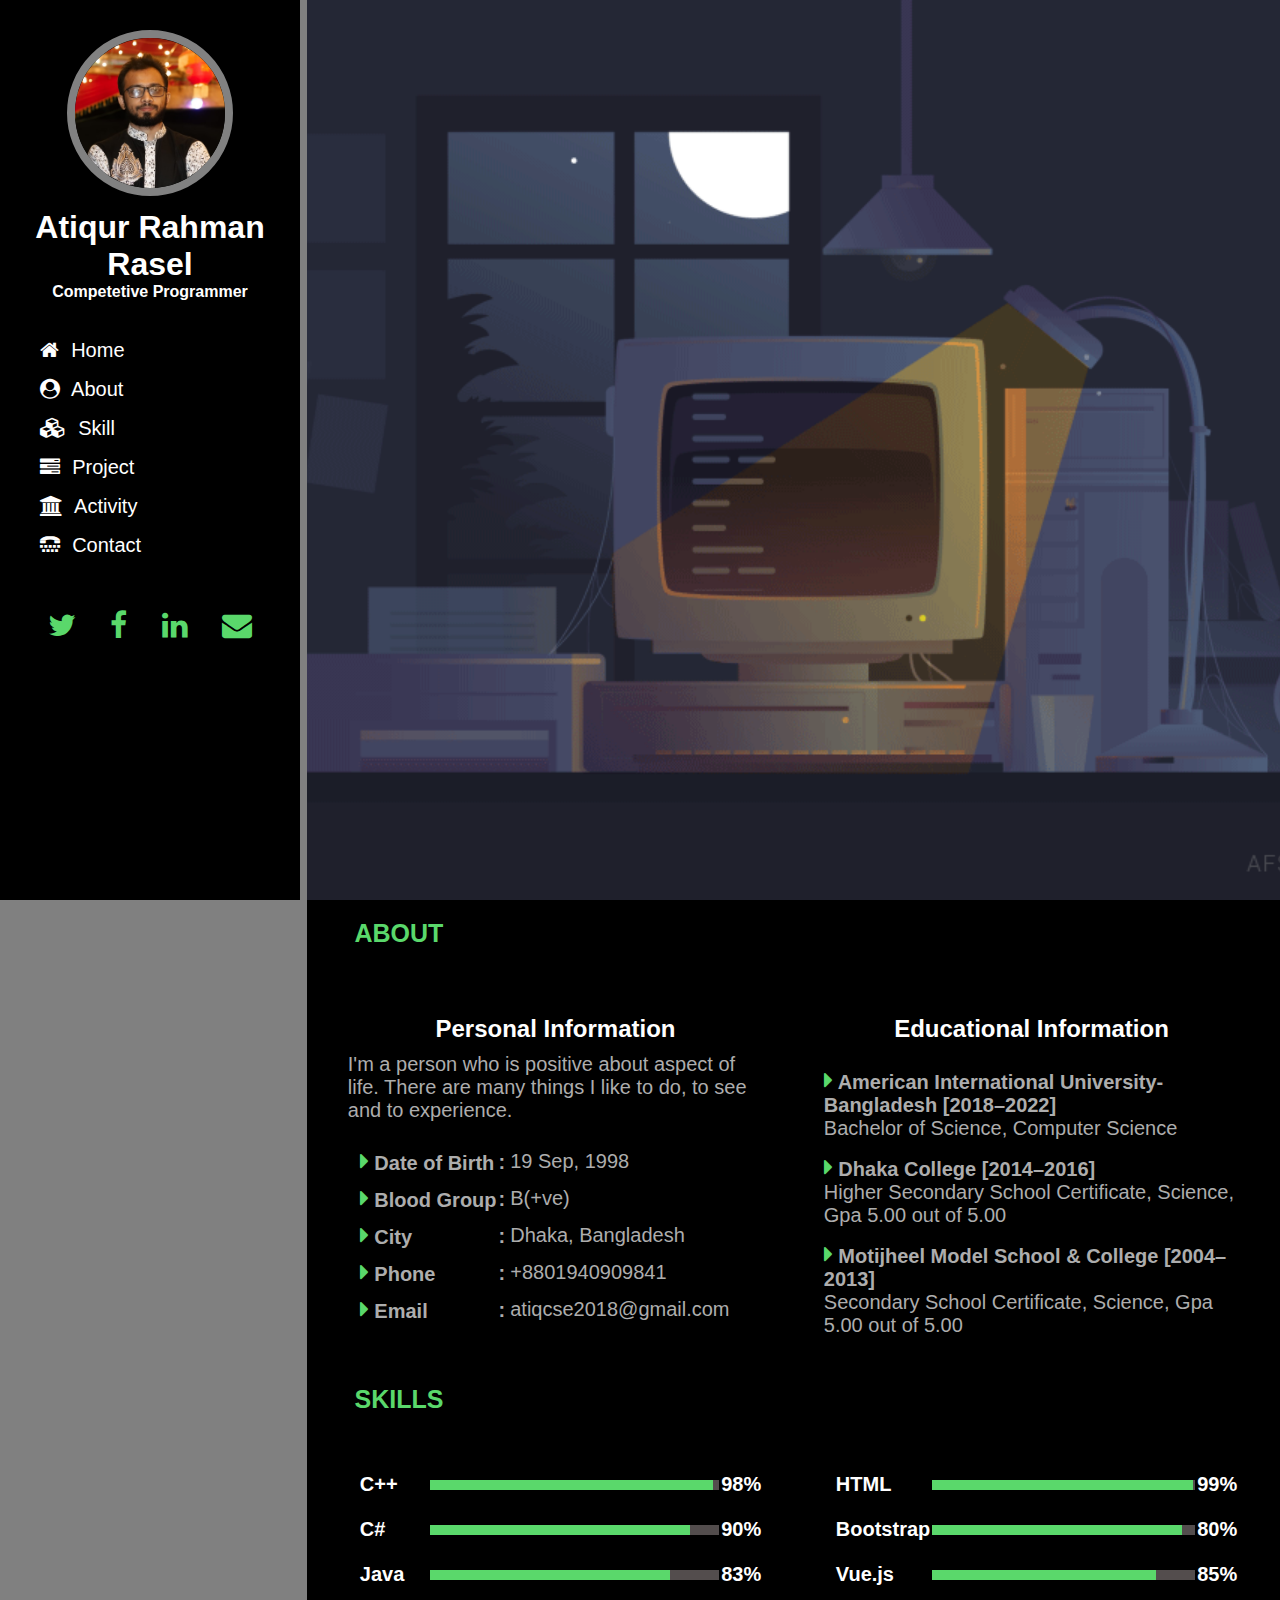
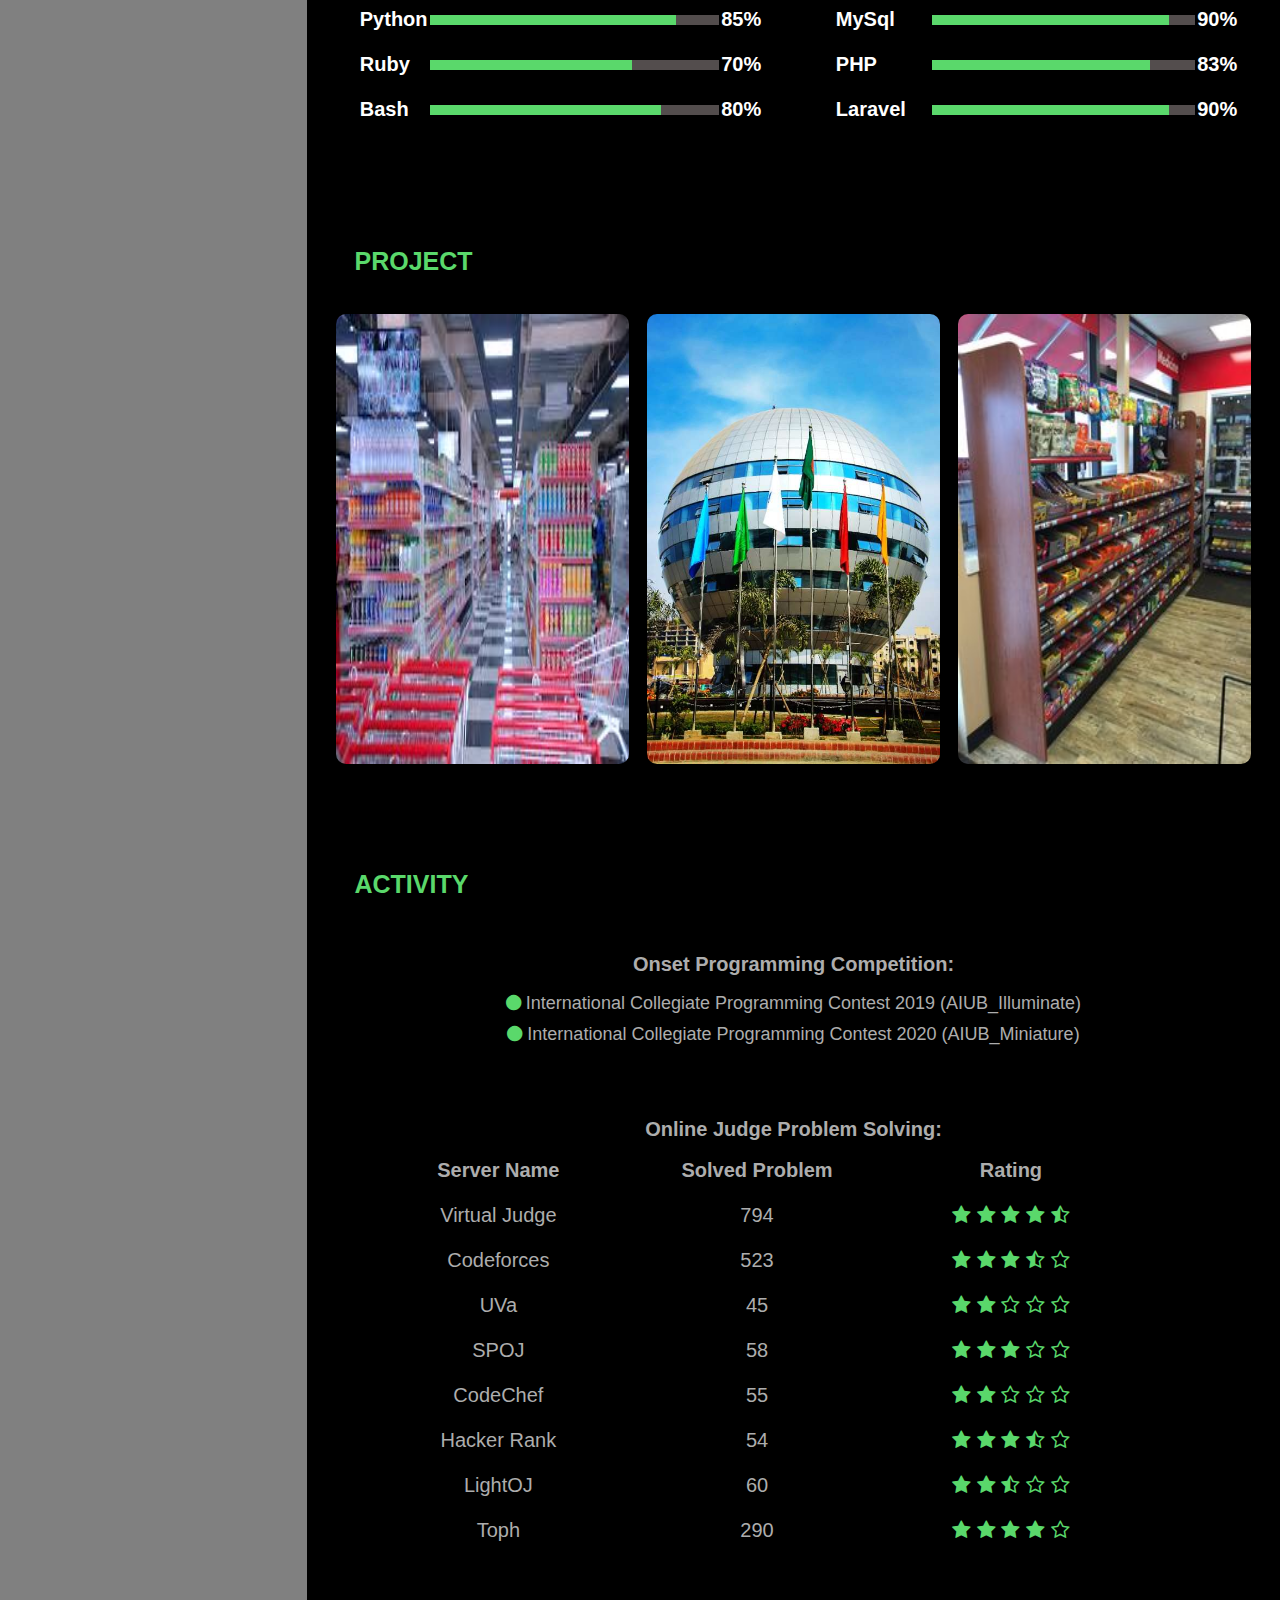
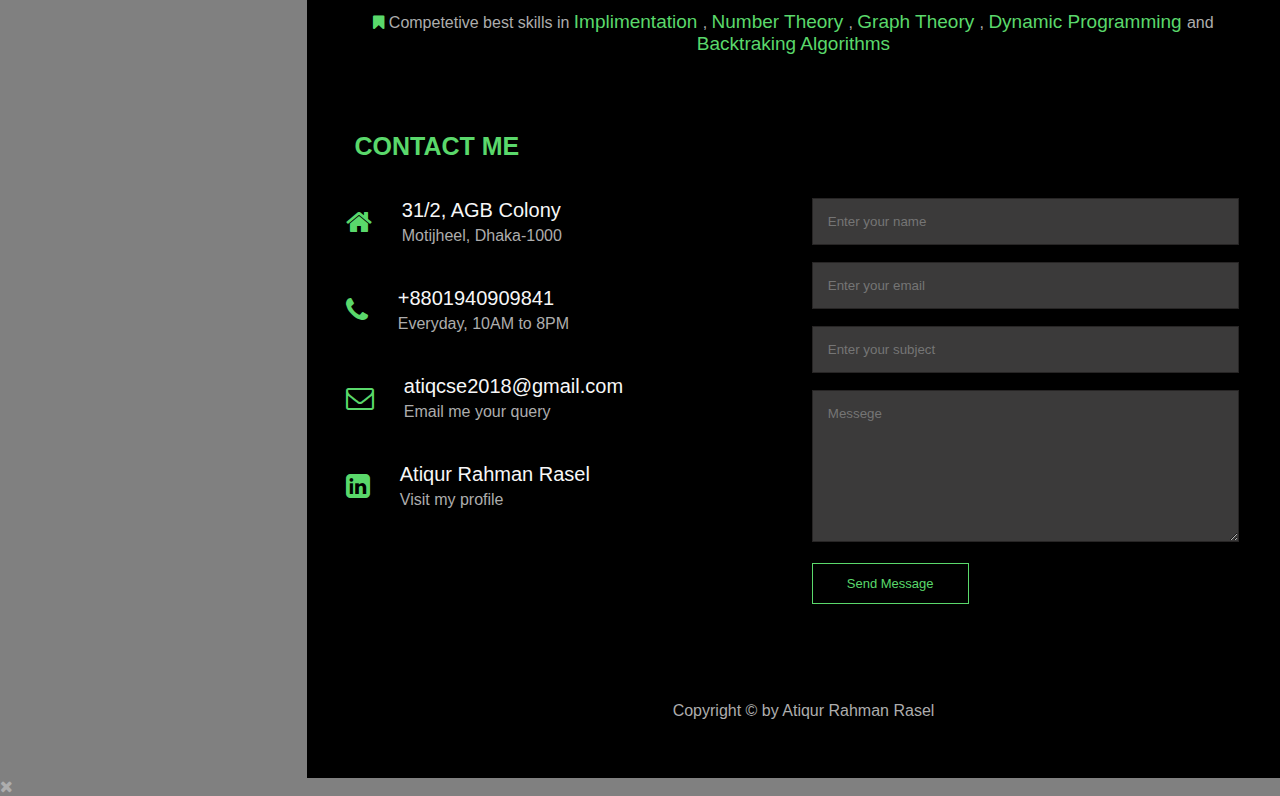
<file: index.html>
<!DOCTYPE html>
<html lang="en">
<head>
  <meta charset="UTF-8">
  <meta http-equiv="X-UA-Compatible" content="IE=edge">
  <meta name="viewport" content="width=device-width, initial-scale=1.0">
  <title>Atiqur Rahman Rasel</title>
  <link rel="icon" type="image/x-icon" href="asset/Images/A.ico"/>
  <link rel="stylesheet"  href="style.css">
  <link rel="stylesheet" href="https://stackpath.bootstrapcdn.com/font-awesome/4.7.0/css/font-awesome.min.css">
</head>
<body>
  <div id="toggle" class="toggle" onclick="work()">
    <i id="t_fa" class="fa fa-bars"></i>
  </div>

  <header id="header_part">
    <section class="profile">
      <img src="asset/Images/propic.jpg" alt="">
      <h1 id="atiq">Atiqur Rahman Rasel</h1>
      <h4>Competetive Programmer</h4>
    </section>

    <nav class="nav-links">
      <ul>
        <li><a href="index.html"><i class="fa fa-home"></i> Home</a></li>
        <li><a href="#about"><i class="fa fa-user-circle"></i> About</a></li>
        <li><a href="#skill"><i class="fa fa-cubes"></i> Skill</a></li>
        <li><a href="#project"><i class="fa fa-tasks"></i> Project</a></li>
        <li><a href="#activity"><i class="fa fa-university"></i> Activity</a></li>
        <li><a href="#contact"><i class="fa fa-tty"></i> Contact</a></li>
      </ul>
    </nav>

    <section class="profile-bottom">
      <div>
        <i class="fa fa-twitter"></i>
        <i class="fa fa-facebook"></i>
        <i class="fa fa-linkedin"></i>
        <i class="fa fa-envelope"></i>
      </div>
    </section>
  </header>

<section class="body-part">
  <div class="main">
    
 <section class="home">
    
    <h1 data-text="Atiqur_Rahman_Rasel">Atiqur_Rahman_Rasel</h1>

  </section> 
 

  <section class="division" id="about">
    
    <div class="about">

      <h2>ABOUT</h2>
      <div class="row">
          <div class="about-col">
              <h3>Personal Information</h3>
              <p class="info">
                I'm a person who is positive about aspect of life. There are many things I like to do, to see and to experience. </p>
                <table>
                  <tr>
                    <th><i class="fa fa-caret-right"></i> Date of Birth </th>
                    <th> : </th>
                    <td>19 Sep, 1998</td>
                  </tr>

                  <tr>
                    <th><i class="fa fa-caret-right"></i> Blood Group </th>
                    <th> : </th>
                    <td> B(+ve)</td>
                  </tr>

                  <tr>
                    <th><i class="fa fa-caret-right"></i> City </th>
                    <th> : </th>
                    <td>Dhaka, Bangladesh</td>
                  </tr>

                  <tr>
                    <th><i class="fa fa-caret-right"></i> Phone </th>
                    <th> : </th>
                    <td>+8801940909841</td>
                  </tr>

                  <tr>
                    <th><i class="fa fa-caret-right"></i> Email </th>
                    <th> : </th>
                    <td>atiqcse2018@gmail.com</td>
                  </tr>
                </table>
          </div>
          <div class="about-col edu">
              <h3>Educational Information</h3>
              <p>
                <i class="fa fa-caret-right"></i><b> American International University-Bangladesh [2018–2022]</b> <br> Bachelor of Science, Computer Science <br>
              </p>
              <p>
                <i class="fa fa-caret-right"></i><b> Dhaka College [2014–2016]</b><br>Higher Secondary School Certificate, Science, Gpa 5.00 out of 5.00 <br>
              </p> 
              <p>
                <i class="fa fa-caret-right"></i><b> Motijheel Model School & College [2004–2013]</b><br>Secondary School Certificate, Science, Gpa 5.00 out of 5.00 
              </p>
          </div>
      </div>
  </section>

  <!---------------Skill----------------------->
  <section class="division" id="skill">
    <div class="skill">
      <h2>SKILLS</h2>
      <div class="row">
        <div class="skill-col">
          <table>
            <tr>
              <th>C++</th> 
              <td><div class="progress"><div class="C"></div></div></td>
              <th>98%</th>
            </tr>

            <tr>
              <th>C#</th> 
              <td><div class="progress"><div class="CS"></div></div></td>
              <th>90%</th>
            </tr>

            <tr>
              <th>Java</th> 
              <td><div class="progress"><div class="Java"></div></div></td>
              <th>83%</th>
            </tr>

            <tr>
              <th>Python</th> 
              <td><div class="progress"><div class="Python"></div></div></td>
              <th>85%</th>
            </tr>

            <tr>
              <th>Ruby</th> 
              <td><div class="progress"><div class="Ruby"></div></div></td>
              <th>70%</th>
            </tr>

            <tr>
              <th>Bash</th> 
              <td><div class="progress"><div class="Bash"></div></div></td>
              <th>80%</th>
            </tr>

          </table>
        </div>

        <div class="skill-col">
          <table>
            <tr>
              <th>HTML</th> 
              <td><div class="progress"><div class="HTML"></div></div></td>
              <th>99%</th>
            </tr>

            <tr>
              <th>Bootstrap</th> 
              <td><div class="progress"><div class="CSS"></div></div></td>
              <th>80%</th>
            </tr>

            <tr>
              <th>Vue.js</th> 
              <td><div class="progress"><div class="JS"></div></div></td>
              <th>85%</th>
            </tr>

            <tr>
              <th>MySql</th> 
              <td><div class="progress"><div class="MySql"></div></div></td>
              <th>90%</th>
            </tr>

            <tr>
              <th>PHP</th> 
              <td><div class="progress"><div class="PHP"></div></div></td>
              <th>83%</th>
            </tr>

            <tr>
              <th>Laravel</th> 
              <td><div class="progress"><div class="Laravel"></div></div></td>
              <th>90%</th>
            </tr>

          </table>
        </div>
        
      </div>

    </div>
  </section>

  <!--------------Project------------->
  <section class="project" id="project">
    <h2>PROJECT</h2>

    <div class="row">
        <div class="project-col">
            <img src="asset/Images/images.jpg" alt="">
            <div class="layer">
                <h2>INVENTORY</h2>
                <p>This is the Inventory Management System. Using .net and it is windows form application.It is a E-commerce application.</p>
                <button class="hero-btn red-btn">SEE MORE</button>
            </div>
        </div>

        <div class="project-col">
          <img src="asset/Images/aiub-campus.jpg" alt="">
          <div class="layer">
              <h2>UNIVERSITY</h2>
              <p>this is an University Management System. Using HTML, CSS, JS and PHP and it is a web application. It is used for educational platform.</p>
              <button class="hero-btn red-btn">SEE MORE</button>
          </div>
        </div>

        <div class="project-col">
            <img src="asset/Images/done.jpg" alt="">
            <div class="layer">
                <h2>SUPER SHOP</h2>
                <p>This is the Super-Shop Management System. Using HTML, CSS, JS and PHP and it is a web application. It is using in business to business purpose.</p>
                <button class="hero-btn red-btn">SEE MORE</button>
            </div>
        </div>

    </div>
</section>

<section class="activity" id="activity">
  <h2>ACTIVITY</h2>
  <div class="row">
    <div class="activity-onset">
      <h4>Onset Programming Competition:</h4>

      <p>
        <i class="fa fa-circle"></i> International Collegiate Programming Contest 2019 (AIUB_Illuminate)
      </p>
      <p>
        <i class="fa fa-circle"></i> International Collegiate Programming Contest 2020 (AIUB_Miniature) 
      </p>
    </div>
  </div>

  <div class="row">
    <div class="activity-online">
      <h4>Online Judge Problem Solving:</h4>

      <table>
        <tr>
          <th>Server Name</th>
          <th>Solved Problem</th>
          <th>Rating</th>
        </tr>

        <tr>
          <td>
            Virtual Judge 
          </td>
          <td>794</td>
          <td>
            <i class="fa fa-star"></i>
            <i class="fa fa-star"></i>
            <i class="fa fa-star"></i>
            <i class="fa fa-star"></i>
            <i class="fa fa-star-half-o"></i>
          </td>
        </tr>

        <tr>
          <td>
            Codeforces
          </td>
          <td>523</td>
          <td>
            <i class="fa fa-star"></i>
            <i class="fa fa-star"></i>
            <i class="fa fa-star"></i>
            <i class="fa fa-star-half-o"></i>
            <i class="fa fa-star-o"></i>
          </td>
        </tr>

        <tr>
          <td>
            UVa
          </td>
          <td>45</td>
          <td>
            <i class="fa fa-star"></i>
            <i class="fa fa-star"></i>
            <i class="fa fa-star-o"></i>
            <i class="fa fa-star-o"></i>
            <i class="fa fa-star-o"></i>
          </td>
        </tr>

        <tr>
          <td>
            SPOJ
          </td>
          <td>58</td>
          <td>
            <i class="fa fa-star"></i>
            <i class="fa fa-star"></i>
            <i class="fa fa-star"></i>
            <i class="fa fa-star-o"></i>
            <i class="fa fa-star-o"></i>
          </td>
        </tr>

        <tr>
          <td>
            CodeChef
          </td>
          <td>55</td>
          <td>
            <i class="fa fa-star"></i>
            <i class="fa fa-star"></i>
            <i class="fa fa-star-o"></i>
            <i class="fa fa-star-o"></i>
            <i class="fa fa-star-o"></i>
          </td>
        </tr>

        <tr>
          <td>
            Hacker Rank
          </td>
          <td>54</td>
          <td>
            <i class="fa fa-star"></i>
            <i class="fa fa-star"></i>
            <i class="fa fa-star"></i>
            <i class="fa fa-star-half-o"></i>
            <i class="fa fa-star-o"></i>
          </td>
        </tr>
        
        <tr>
          <td>
            LightOJ
          </td>
          <td>60</td>
          <td>
            <i class="fa fa-star"></i>
            <i class="fa fa-star"></i>
            <i class="fa fa-star-half-o"></i>
            <i class="fa fa-star-o"></i>
            <i class="fa fa-star-o"></i>
          </td>
        </tr>

        <tr>
          <td>
            Toph
          </td>
          <td>290</td>
          <td>
            <i class="fa fa-star"></i>
            <i class="fa fa-star"></i>
            <i class="fa fa-star"></i>
            <i class="fa fa-star"></i>
            <i class="fa fa-star-o"></i>
          </td>
        </tr>

      </table>

    </div>
  </div>

  <div class="row">
    <div class="note"> 
      <i class="fa fa-bookmark"></i> Competetive best skills in
      <code> Implimentation </code>, <code> Number Theory </code>, <code> Graph Theory </code>, <code> Dynamic Programming </code> and <code> Backtraking Algorithms </code>
     </div> 
  </div>
</section>



<section class="contact-us" id="contact">
  <h2>CONTACT ME</h2>
  <div class="row">
      <div class="contact-col">
          <div>
              <i class="fa fa-home"></i>
              <span>
                  <h5>31/2, AGB Colony</h5>
                  <p>Motijheel, Dhaka-1000</p>
              </span>
          </div>

          <div>
           <i class="fa fa-phone"></i>
           <span>
               <h5>+8801940909841</h5>
               <p>Everyday, 10AM to 8PM</p>
           </span>
          </div>

          <div>
           <i class="fa fa-envelope-o"></i>
           <span>
               <h5>atiqcse2018@gmail.com</h5>
               <p>Email me your query</p>
           </span>
          </div>

          <div>
            <i class="fa fa-linkedin-square"></i>
            <span>
                <h5>Atiqur Rahman Rasel</h5>
                <p>Visit my profile</p>
            </span>
           </div>

      </div>

      <div class="contact-col">
          <form action="form-handler.php" method="post">
              <input type="text" name="name" placeholder="Enter your name" required>
              <input type="email" name="email" placeholder="Enter your email" required>
              <input type="text" name="subject" placeholder="Enter your subject" required>
              <textarea rows="8" name="message" placeholder="Messege" required></textarea>
              <button type="submit" class="hero-btn red-btn">Send Message</button>
          </form>
          
      </div>
    </div>
  </section>

<footer>
  <p>
    Copyright &#169 by Atiqur Rahman Rasel
</p>
</footer>
</div>
 
</section>
<i class="fa fa-times"></i>

<script>
var side = document.getElementById("header_part");
var body1 = document.getElementsByClassName("body-part");
var x = '<i class="fa fa-times"></i>';
var y = '<i class="fa fa-bars"></i>';
var flag = true;

function work(){
  if(flag == true){
  flag = false;
  document.getElementById("toggle") = x;
  }
  else{
  flag = true;
  document.getElementById("toggle") = y;
  }
}

function work1(){
  flag = false;
  side.style.left = "0";
}

function work2(){
  flag = true;
  side.style.left = "-300px";
}


if (matchMedia) {
const mq = window.matchMedia("(min-width: 800px)");
mq.addListener(WidthChange);
WidthChange(mq);
}

function WidthChange(mq) {

  if(mq.matches){
    side.style.left = "0";
  }
  else{
    side.style.left = "-300px";
   
  }
  
}
  
</script>

  
</body>
</html>
</file>
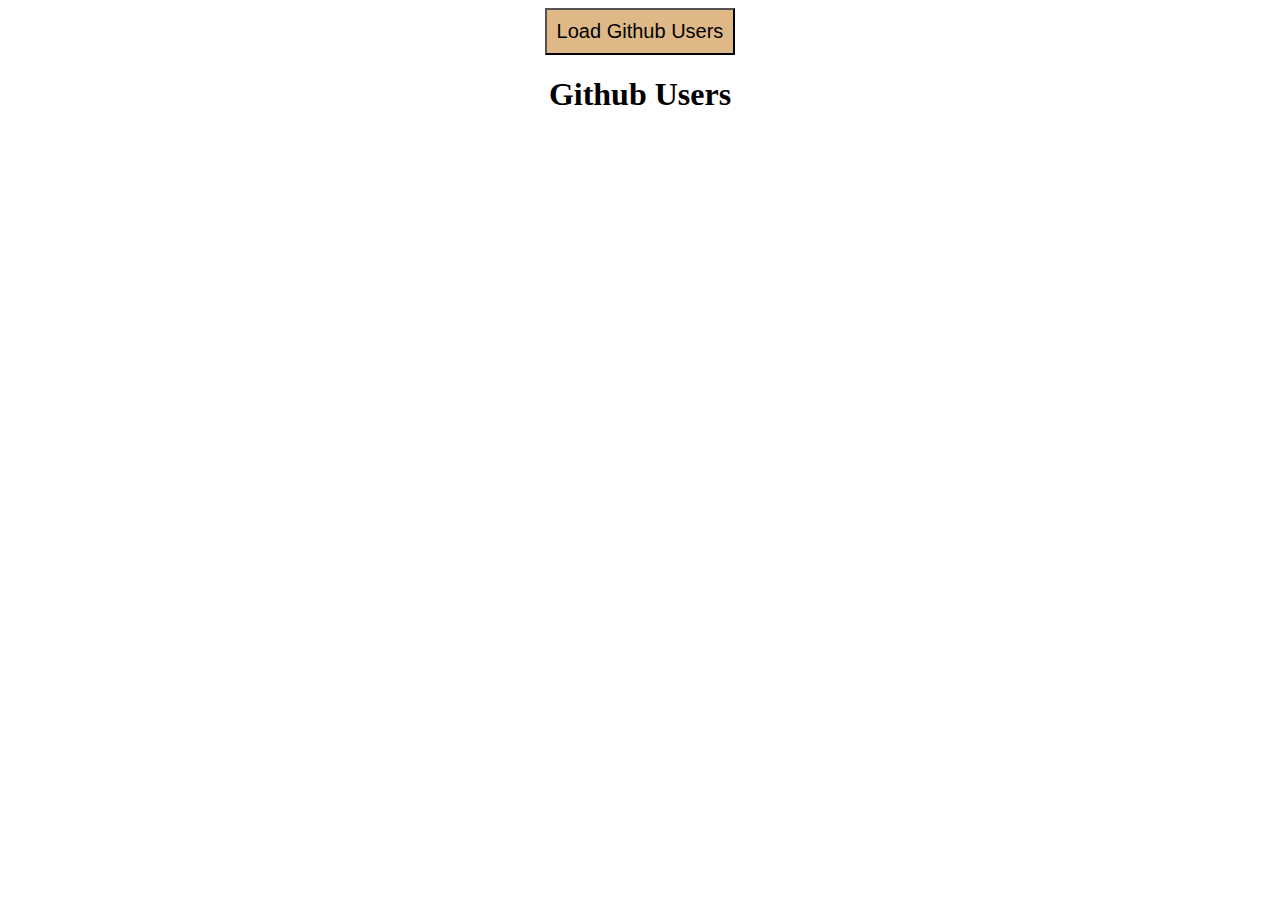
<file: repopeople.html>
<!DOCTYPE html>
<html lang="en">
<head>
    <meta charset="UTF-8">
    <meta name="viewport" content="width=device-width, initial-scale=1.0">
    <title>Github User</title>
    <style>
		h1 {
			text-align: center;
		}

		button{
			font-size: 20px;
			background-color: burlywood;
			padding: 10px;
		}

		#show-users{
			width: 80%;
			margin: auto;
			display: block;
		}

		#show-users div{
			display: flex;
			align-items: center;
			justify-content: center;
			height: 20vh;
			margin-bottom: 3%;
			background-color: rgb(230, 230, 230);
		}

		#show-users div ul li{
			list-style: none;
			font-size: 25px;
		}
		#show-users div ul{
			flex-basis: 70%;
		}

		#show-users img{
			height: 100px;
			width: 100px;
			border-radius: 50%;
			padding: 3%;
		}
	</style>
</head>
<body>

    <center><button type="submit" class="load">Load Github Users</button></center>
    
    <h1>Github Users</h1>
    <section id="show-users"></section>


    <script>
        const LoadButton = document.querySelector(".load");

        LoadButton.onclick = ()=>{
            var xhr = new XMLHttpRequest();
            xhr.open('GET','https://api.github.com/users');
            xhr.onload = ()=>{
                if(xhr.status == 200){    
                    var people = JSON.parse(xhr.response)
                    var output= "";
                    for(var i in people){
                    let out = 
                    '<div>' +
                    '<img src="'+people[i].avatar_url+'>' +
                    '<ul>' +
                    '<li>ID: '+people[i].id+'</li>' +
                    '<li>Login: '+people[i].login+'</li>' +
                    '<li>Repos: '+people[i].repos_url + '</li>'+
                    '</ul>' +
                    '</div>';

                    output += out;
                    }
                    document.getElementById("show-users").innerHTML = output;
                    //console.log(output);
                }
            }

            xhr.send();
        } 
    </script>
    
</body>
</html>
</file>
<file: style.css>
*{
  margin: 0;
  padding: 0;
  font-family: "Open Sans", sans-serif;
}

body{
  background-color: gray;
  color: rgb(173, 173, 173);
}

#header_part{
  position: fixed;
  background: black;
  height: 100vh;
  width: 300px;
  top: 0;
  left: 0;
  text-align: left;
  z-index: 2;
  transition: 0.5s;
}

.profile{
  text-align: center;
  color: #fff;
  margin-bottom: 10%;
}

.profile img{
  width: 50%;
  margin-top: 10%;
  border: 8px solid rgb(129, 129, 129);
  height: 150px;
  border-radius: 50%;
  margin-bottom: 3%;
}

.profile h4{
  font-size: 16px;
}

.nav-links ul li{
  list-style: none;
  display: block;
  padding: 8px 12px;
  position: relative;
}

.nav-links ul li a{
  color: white;
  text-decoration: none;
  font-size: 20px;
  padding-left: 10%;
  transition: 0.5s;
}


.nav-links ul li a:hover{
  color: rgb(90, 216, 107);
  font-size: 22px;
}

.nav-links .fa{
  padding-right: 7px;
}

.profile-bottom{
  text-align: center;
  color: #fff;
  margin-top: 10%;
}

.profile-bottom div .fa{
  font-size: 30px;
  padding: 5%;
  color: rgb(90, 216, 107);
}

.body-part{
  margin-left: 307px;
  background-color: black;
  color: rgb(173, 173, 173);
}


.home{
  width: 100%;
  margin: auto;
  background-image: url(asset/Images/computer.gif);
  background-repeat: no-repeat;
  background-position: center;
  background-size: cover;
  text-align: center;  
  height: 100vh;
}


.home h1{
  text-align: center;
  font-size: 50px;
  position: relative;
  color: transparent;
  top: 50%;
  left: -10%;
  overflow: hidden;
}

.home h1::before{
  content: attr(data-text);
  position: absolute;
  width: 0;
  height: 100%;
  color: rgb(90, 216, 107);
  -webkit-text-stroke: 0vw #383d52;
  overflow: hidden;
  animation: animate 10s linear infinite;
  animation-delay: 3s;
}

@keyframes animate{
  0%
  {
    width: 0%;
  }

  50%{
    width: 100%;
  }

  100%
  {
    width: 0%;
  }

}


.home h5{
  padding-top: 5px;
  font-size: 15px;
}



.division{
  width: 96%;
  margin: auto;
  text-align: center;
}


.about{
  z-index: -1;
}

.row{
  margin-top: 3%;
  display: flex;
  justify-content: space-between;
  padding: 1%;
  transition: 0.5s;
}

.about-col{
  flex-basis: 48%;
  border-radius: 10px;
  padding: 20px 12px;
  box-sizing: border-box;
  transition: 0.5s;
  font-size: 20px;
}
h3{
  text-align: center;
  font-weight: 600;
  margin: 10px 0px;
  font-size: 24px;
  color: white;
}

p{
  color: rgb(173, 173, 173);
}
.info{
  text-align: left;
}

.about-col .fa{
  font-size: 25px;
  color: rgb(90, 216, 107);
}

.about-col table{
  padding-left: 10px;
  margin-top: 20px;
  text-align: left;
}

.about-col th {
  padding-top: 1px;
}
.about-col td {
  padding: 3px;
}

.about-col tr {
  height: 35px;
}


.edu p{
  text-align: left;
  padding-top: 15px;
  font-size: 20px;
}
.about-col:hover{
  box-shadow: 0 0 20px 0px rgba(0, 0, 0, 0.2);
  background-color: rgba(0, 0, 0, 0.5);
}

/*--------------interestcol---------*/
h2{
  text-align: left;
  padding-left: 3%;
  padding-top: 2%;
  font-size: 25px;
  color: rgb(90, 216, 107);
  font-weight: 600;
}

@media(max-width: 800px){
  .row{
      flex-direction: column;
  }
  .row1{
    flex-direction: column;
  }
}

/*--------------- Skills ----------------*/
.skill{
  
  z-index: -1;
  margin-bottom: 6%;
}

.skill-col{
  flex-basis: 48%;
  border-radius: 10px;
  padding: 20px 12px;
  box-sizing: border-box;
  transition: 0.5s;
  font-size: 20px;
}

.progress{
  height: 10px;
  background-color: rgb(83, 77, 77);
  width: 100%;
  margin: 0;
  padding: 0;
}

.skill-col td{
  width: 100%;
}



.progress .C{
  height: 10px;
  width: 98%;
  background-color: rgb(90, 216, 107);
}

.progress .CS{
  height: 10px;
  width: 90%;
  background-color: rgb(90, 216, 107);
}

.progress .Java{
  height: 10px;
  width: 83%;
  background-color: rgb(90, 216, 107);
}

.progress .Python{
  height: 10px;
  width: 85%;
  background-color: rgb(90, 216, 107);
}

.progress .Ruby{
  height: 10px;
  width: 70%;
  background-color: rgb(90, 216, 107);
}

.progress .Bash{
  height: 10px;
  width: 80%;
  background-color: rgb(90, 216, 107);
}


.progress .HTML{
  height: 10px;
  width: 99%;
  background-color: rgb(90, 216, 107);
}

.progress .CSS{
  height: 10px;
  width: 95%;
  background-color: rgb(90, 216, 107);
}

.progress .JS{
  height: 10px;
  width: 85%;
  background-color: rgb(90, 216, 107);
}

.progress .MySql{
  height: 10px;
  width: 90%;
  background-color: rgb(90, 216, 107);
}

.progress .PHP{
  height: 10px;
  width: 83%;
  background-color: rgb(90, 216, 107);
}

.progress .Laravel{
  height: 10px;
  width: 90%;
  background-color: rgb(90, 216, 107);
}

.skill-col th{
  text-align: left;
  color: #fff;
}

.skill-col th, td {
  padding-bottom: 20px;
}

.skill-col table{
  padding-left: 10px;
}



/*-----------project------------*/

.hero-btn{
  display: inline-block;
  text-decoration: none;
  color: white;
  border: 1px solid white;
  padding: 12px 34px;
  font-size: 13px;
  background: transparent;
  position: relative;
  cursor: pointer;
}

.hero-btn:hover{
  border: 1px solid rgb(90, 216, 107);
  background: rgb(90, 216, 107);
  transition: 1s;
}

.red-btn {
  border: 1px solid rgb(90, 216, 107);
  background: transparent;
  color: rgb(90, 216, 107);
}

.red-btn:hover {
  color: white;
}

.project{
  width: 96%;
  margin: auto;
  text-align: center;
  z-index: -1;
}

.project-col{
  flex-basis: 32%;
  border-radius: 10px;
  margin-bottom: 30px;
  position: relative;
  overflow: hidden;
}
.project-col img{
  width: 100%;
  height: 450px;
  display: block;
}
.layer{
  background: transparent;
  height: 100%;
  width: 100%;
  position: absolute;
  top: 0;
  left: 0;
  transition: 0.5s;
}

.layer h2{
  text-align: center;
}

.layer:hover{
  background: rgba(8, 8, 8, 0.7);
}
.layer h2{
  width: 100%;
  font-weight: 500;
  color: rgb(90, 216, 107);
  font-size: 26px;
  bottom: 0;
  left: 50%;
  transform: translateX(-50%);
  position: absolute;
  opacity: 0;
  transition: 0.5s;
}

.layer p{
  width: 100%;
  font-weight: 500;
  color: white;
  font-size: 17px;
  bottom: 0;
  left: 50%;
  transform: translateX(-50%);
  position: absolute;
  opacity: 0;
  transition: 0.7s;
  text-align: left;
  padding-left: 10%;
  margin: auto;
}

.layer button{
  bottom: 0;
  left: 50%;
  transform: translateX(-50%);
  position: absolute;
  opacity: 0;
  transition: 0.8s;
}

.layer:hover h2{
  bottom: 75%;
  opacity: 1;
}

.layer:hover p{
  bottom: 40%;
  opacity: 1;
}

.layer:hover button{
  bottom: 20%;
  opacity: 1;
}

/*-------------- activity--------------*/

.activity{
  width: 96%;
  margin: auto;
  margin-top: 5%;
  text-align: center;
  z-index: -1;
}

.activity-onset{
  width: 90%;
  margin: auto;
}

.activity h4{
  font-size: 20px;
  padding: 2%;
}

.activity-onset p{
  padding-bottom: 10px;
  font-size: 18px;
}

.activity .fa{
  color: rgb(90, 216, 107);
}

.activity-online{
  width: 90%;
  margin: auto;
  font-size: 20px;
}
.activity-online table{
  width: 90%;
}

.activity-online table img{
  height: 20px;
  width: 20px;
  border-radius: 50%;
}

.activity-online table th{
  padding-bottom: 20px;
}

.activity .skill-col{
  flex-basis: 95%;
}

.activity-skill table td{
  padding-left: 10px;
  padding-right: 10px;
}

code{
  color: rgb(90, 216, 107);
  font-size: 19px;
}

.note{
  width: 95%;
  margin: auto;
}


/*-------------- Contact us ----------------------*/

.contact-us{
  width: 96%;
  margin: auto;
  margin-top: 5%;
  z-index: -1;
}


.contact-col{
  flex-basis: 48%;
  margin-bottom: 30px;
}
.contact-col div{
  display: flex;
  align-items: center;
  margin-bottom: 40px;
}
.contact-col div .fa{
  font-size: 28px;
  color: rgb(90, 216, 107);
  margin: 10px;
  margin-right: 30px;
}
.contact-col div p{
  padding: 0;
  font-size: 16px;
}
.contact-col div h5{
  font-size: 20px;
  margin-bottom: 5px;
  color: rgb(247, 247, 247);
  font-weight: 400;
}
.contact-col input, .contact-col textarea{
  width: 90%;
  padding: 15px;
  margin-bottom: 17px;
  background: rgb(59, 58, 58);
  color: #fff;
  outline: none;
  border: 1px solid rgb(39, 37, 37);
}

footer{
  width: 100%;
  margin: auto;
  padding: 10px;
  margin-top: 5%;
  padding-bottom: 6%;
  text-align: center;
  z-index: -1;
}

.toggle{
  font-size: 40px;
  color: white;
  float: right;
  padding-right: 30px;
  margin-top: 20px;
  position: fixed;
  right: 0;
}

.toggle .fa{
  display: none;
}

@media(max-width: 800px){

  .toggle .fa{
    display: inline;
  }
  
  #header_part{
    left: -300px;
  }

  .body-part{
    margin-left: 0;
  }
}
</file>
